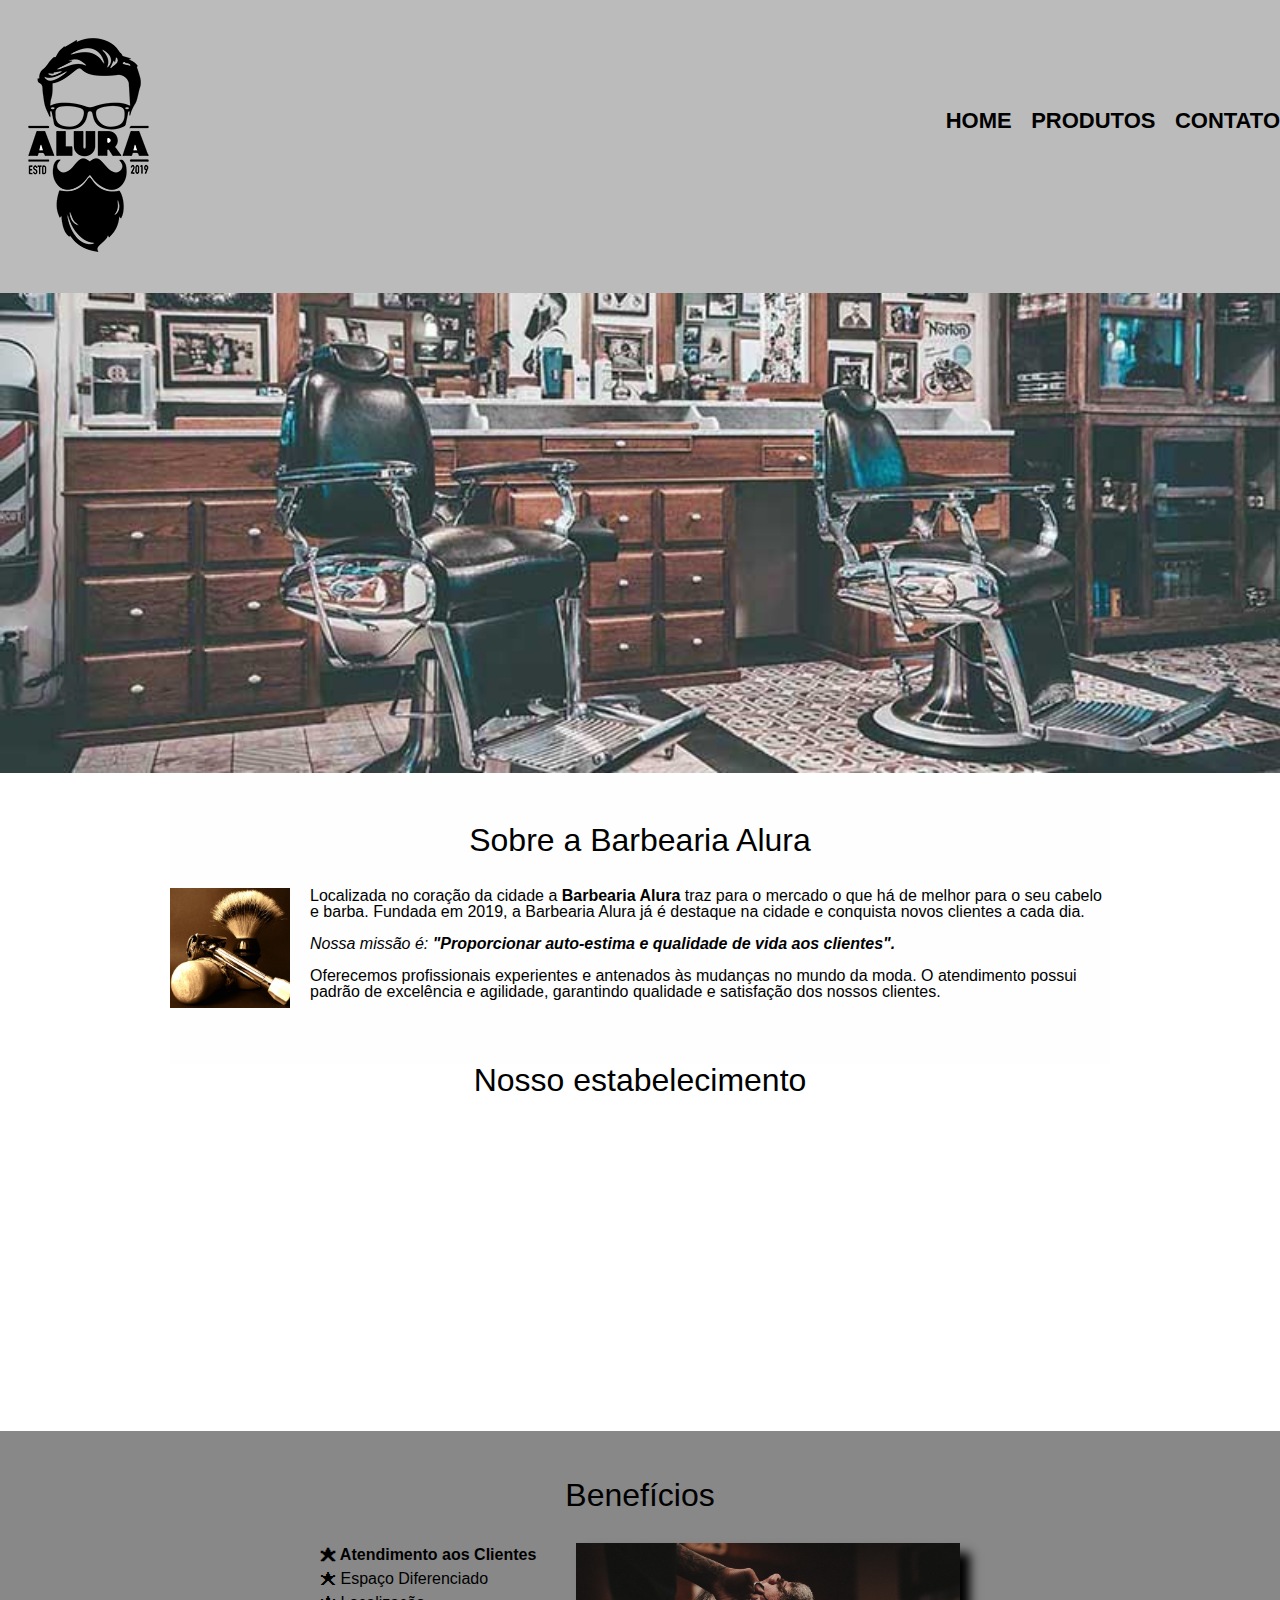
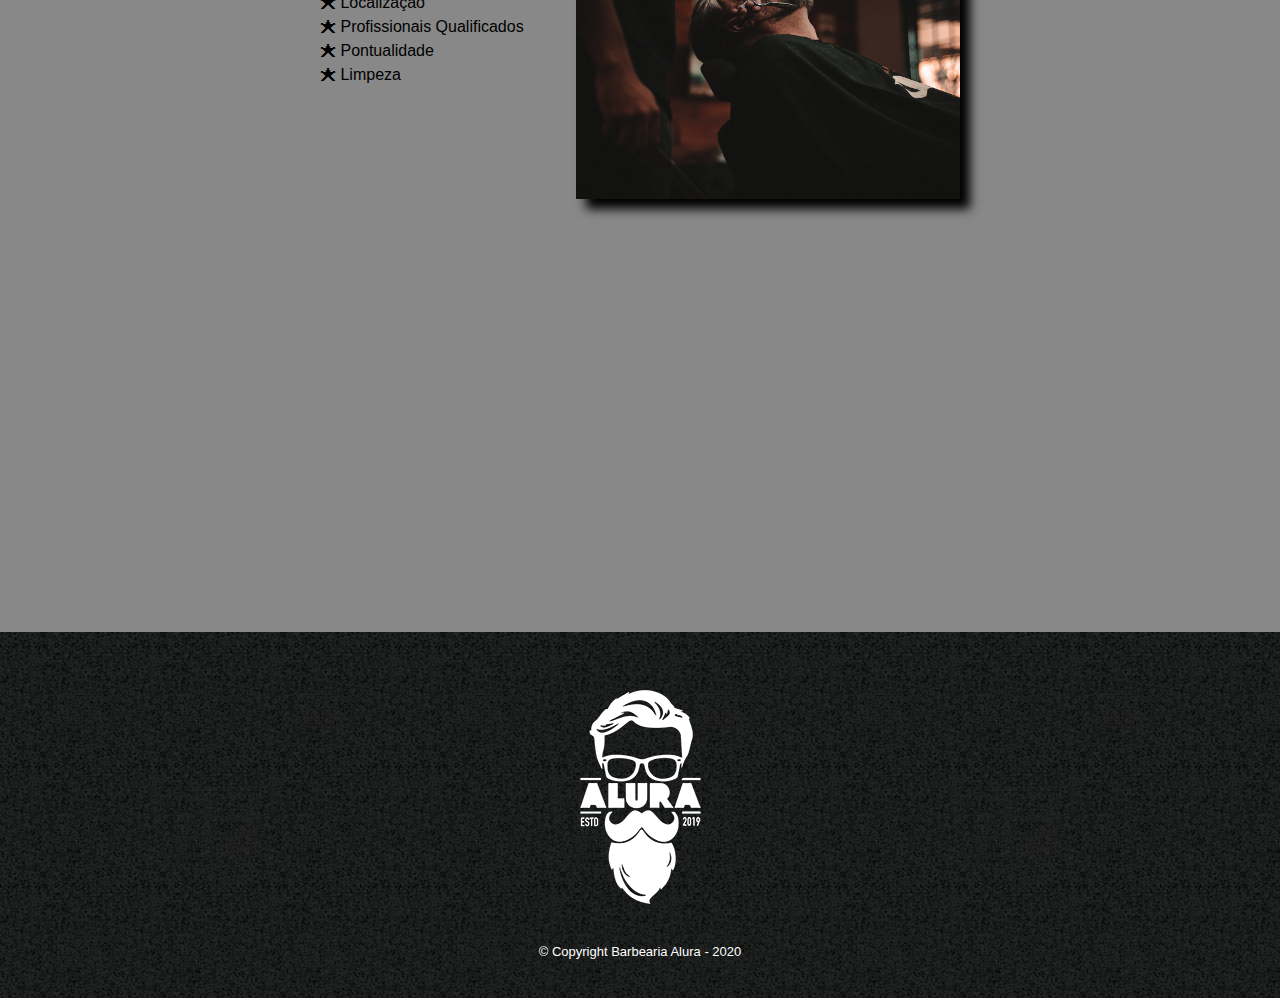
<file: index.html>
<!DOCTYPE html>
<html lang="pt-br">
	<head>
		<meta charset="utf-8">
		<meta name="viewport" content="width=device-width">
		<title> Barbearia Alura</title>
		<link rel="stylesheet" href="reset.css">
		<link rel="stylesheet" href="style.css">
		
	</head>

	<body>
		<header>
			<div class="CaixaCentralizadora">
				<h1> <img src="logo.png" alt="Logo da Barbearia Alura"></h1>
				<nav>
					<ul>
						<li><a href="index.html">Home</a></li>
						<li><a href="produtos.html">Produtos</a></li>
						<li><a href="contato.html">Contato</a></li>
					</ul>
				</nav>
			</div>	
		</header>

		<img class="banner" src="banner.jpg">

		<main>
			<section class="principal">
				<h2 class="titulo-principal"> Sobre a Barbearia Alura  </h2>
				
				<img class="utensilios" src="utensilios.jpg" alt="utensilios de Barbeiro">

				<p> Localizada no coração da cidade a <strong>Barbearia Alura </strong> traz para o mercado o que há de melhor para o seu cabelo e barba. Fundada em 2019, a Barbearia Alura já é destaque na cidade e conquista novos clientes a cada dia. </p>

				<p id="missao"> <em> Nossa missão é: <strong> "Proporcionar auto-estima e qualidade de vida aos clientes". </em></strong> </p>

				<p>  Oferecemos profissionais experientes e antenados às mudanças no mundo da moda. O atendimento possui padrão de excelência e agilidade, garantindo qualidade e satisfação dos nossos clientes. </p>
			</section class="mapa">
				<h3 class=titulo-principal>Nosso estabelecimento</h3>
				<p Nosso estabelecimento está Localizado no coração da cidade. </p>

				<div class="mapa-conteudo"><iframe src="https://www.google.com/maps/embed?pb=!1m18!1m12!1m3!1d14625.793870053909!2d-46.64119802055853!3d-23.588244055911527!2m3!1f0!2f0!3f0!3m2!1i1024!2i768!4f13.1!3m3!1m2!1s0x94ce5a2b2ed7f3a1%3A0xab35da2f5ca62674!2sCaelum%20-%20Escola%20de%20Tecnologia!5e0!3m2!1spt-BR!2sbr!4v1600896312719!5m2!1spt-BR!2sbr" width="100%" height="300" frameborder="0" style="border:0;" allowfullscreen="" aria-hidden="false" tabindex="0"></iframe>
				</div>	
			<section>

			</section>

			<section class="beneficios">	
				<h3 class="titulo-principal">Benefícios </h3>
				<div class="conteudo-beneficios">	
					<ul class="lista-beneficios"> 
						<li class="itens">Atendimento aos Clientes</li>
						<li class="itens"> Espaço Diferenciado</li>
						<li class="itens"> Localização</li>
						<li class="itens"> Profissionais Qualificados</li>
						<li class="itens"> Pontualidade</li>
						<li class="itens"> Limpeza</li>
					</ul><img src="beneficios.jpg" class="imagem-beneficios">
				</div>	
					<div class="video"><iframe width="100%" height="315" src="https://www.youtube.com/embed/wcVVXUV0YUY" frameborder="0" allow="accelerometer; autoplay; encrypted-media; gyroscope; picture-in-picture" allowfullscreen></iframe>
				</div>
			</section>
		</main>
		<footer>
			<img src="logo-branco.png" alt="Logo da Barbeari Alura">
			<p class="copyright">&copy; Copyright  Barbearia Alura - 2020 </p>
		</footer>
	</body>
</html>
</file>
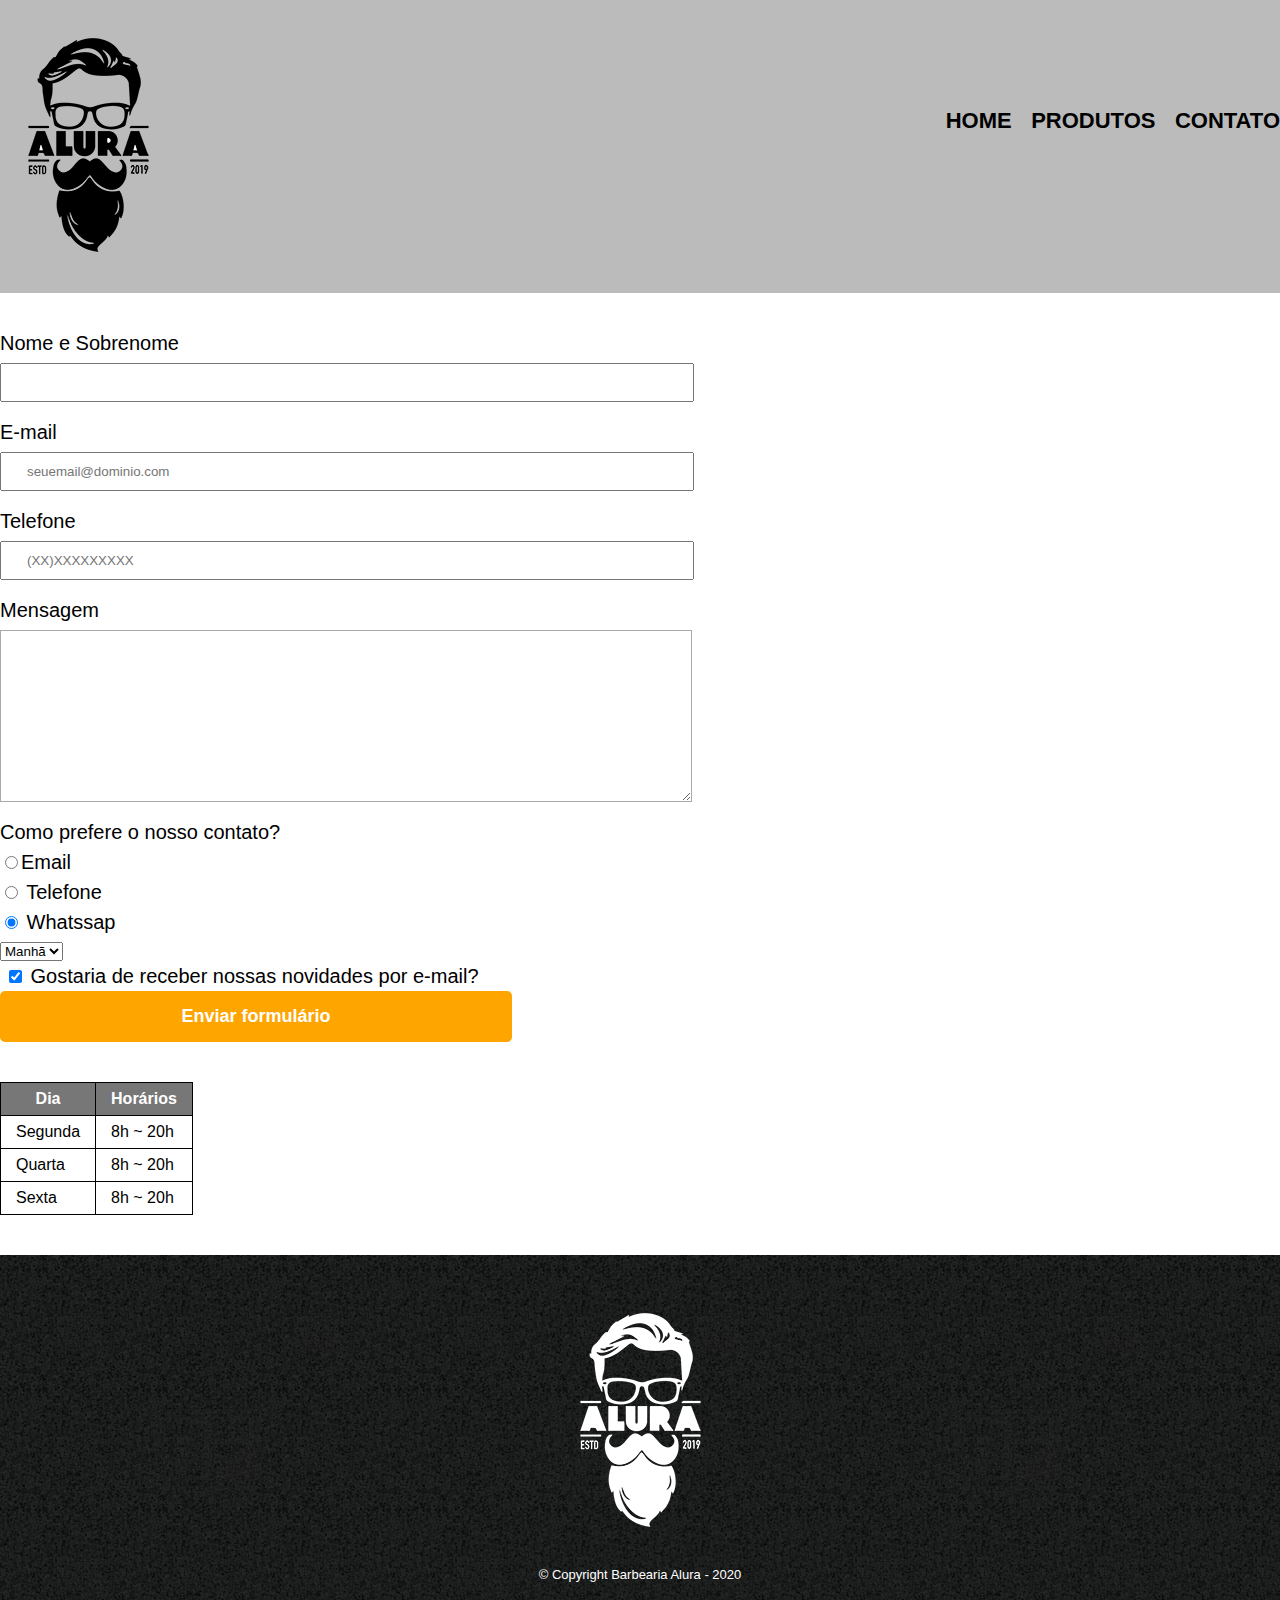
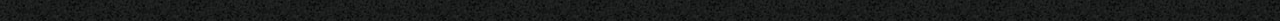
<file: contato.html>
<!DOCTYPE HTML>
<html>
	<head>
		<meta charset="utf-8">
		<title> Contato - Barbearia Alura</title>
		<link rel="stylesheet" href="reset.css">
		<link rel="stylesheet" href="style.css">
	</head>
	<body>
		<header>
			<div class="CaixaCentralizadora">
				<h1> <img src="logo.png" alt="Logo da Barbearia Alura"></h1>
					
				<nav>
					<ul>
						<li><a href="index.html">Home</a></li>
						<li><a href="produtos.html">Produtos</a></li>
						<li><a href="contato.html">Contato</a></li>
					</ul>
				</nav>
			</div>	
		</header>

		<main>
			<form>
					<label for="nomesobrenome">Nome e Sobrenome</label>
					<input type="text" id="nomesobrenome" class="input-padrao" required>
					
					<label for="email">E-mail</label>
					<input type="email" id="email
					" class="input-padrao" required placeholder="seuemail@dominio.com">
					
					<label for="Telefone">Telefone</label>
					<input type="tel" id="Telefone" class="input-padrao" required placeholder="(XX)XXXXXXXXX">
					
					<label for="mensagem">Mensagem</label>
					<textarea cols="70" rows="10" id="mensagem" class="input-padrao"></textarea>

					<fieldset>
						<legend>Como prefere o nosso contato?</legend>
						
						<label for="radio-email"><input type="radio" name="contato" value="email" id="radio-email">Email</label>
						

						<label for="radio-telefone"><input type="radio" name="contato" value="Telefone" id="radio-telefone">	
						Telefone</label>
						
						<label for="radio-whatssap"><input type="radio" name="contato" value="Whatssap" id="radio-whatssap" checked>
						Whatssap</label>
						
					</fieldset>

					<fieldset>
						<select>
							<legend>Qual horário prefere ser atendido</legend>
							<option>Manhã</option>		
							<option>Tarde</option>
							<option>Noite</option>
						</select>
					</fieldset>

						<label class="checkbox"><input type="checkbox" checked> Gostaria de receber nossas novidades por e-mail?</label>

						<input type="submit" value="Enviar formulário" class="enviar">
			</form>

			<table>
				<thead>
					<tr>
					<th>Dia</th>
					<th>Horários</th>
					</tr>
				</thead>	
			
				<tbody>
					<tr>
					<td>Segunda</td>
					<td>8h ~ 20h</td>
					</tr>	
					<tr>
					<td>Quarta </td>
					<td>8h ~ 20h</td>
					</tr>	
					<tr>
					<td>Sexta</td>
					<td>8h ~ 20h</td>
					</tr>	
				</tbody>
			</table>

		</main>

		<footer>
			<img src="logo-branco.png" alt="Logo da Barbeari Alura">
			<p class="copyright">&copy; Copyright  Barbearia Alura - 2020 </p>
		</footer>
		<!-- jQuery first, then Popper.js, then Bootstrap JS -->
		<script src="https://code.jquery.com/jquery-3.5.1.slim.min.js" integrity="sha384-DfXdz2htPH0lsSSs5nCTpuj/zy4C+OGpamoFVy38MVBnE+IbbVYUew+OrCXaRkfj" crossorigin="anonymous"></script>
		<script src="https://cdn.jsdelivr.net/npm/popper.js@1.16.1/dist/umd/popper.min.js" integrity="sha384-9/reFTGAW83EW2RDu2S0VKaIzap3H66lZH81PoYlFhbGU+6BZp6G7niu735Sk7lN" crossorigin="anonymous"></script>
		<script src="https://stackpath.bootstrapcdn.com/bootstrap/4.5.2/js/bootstrap.min.js" integrity="sha384-B4gt1jrGC7Jh4AgTPSdUtOBvfO8shuf57BaghqFfPlYxofvL8/KUEfYiJOMMV+rV" crossorigin="anonymous"></script>
	</body>
</html>
</file>
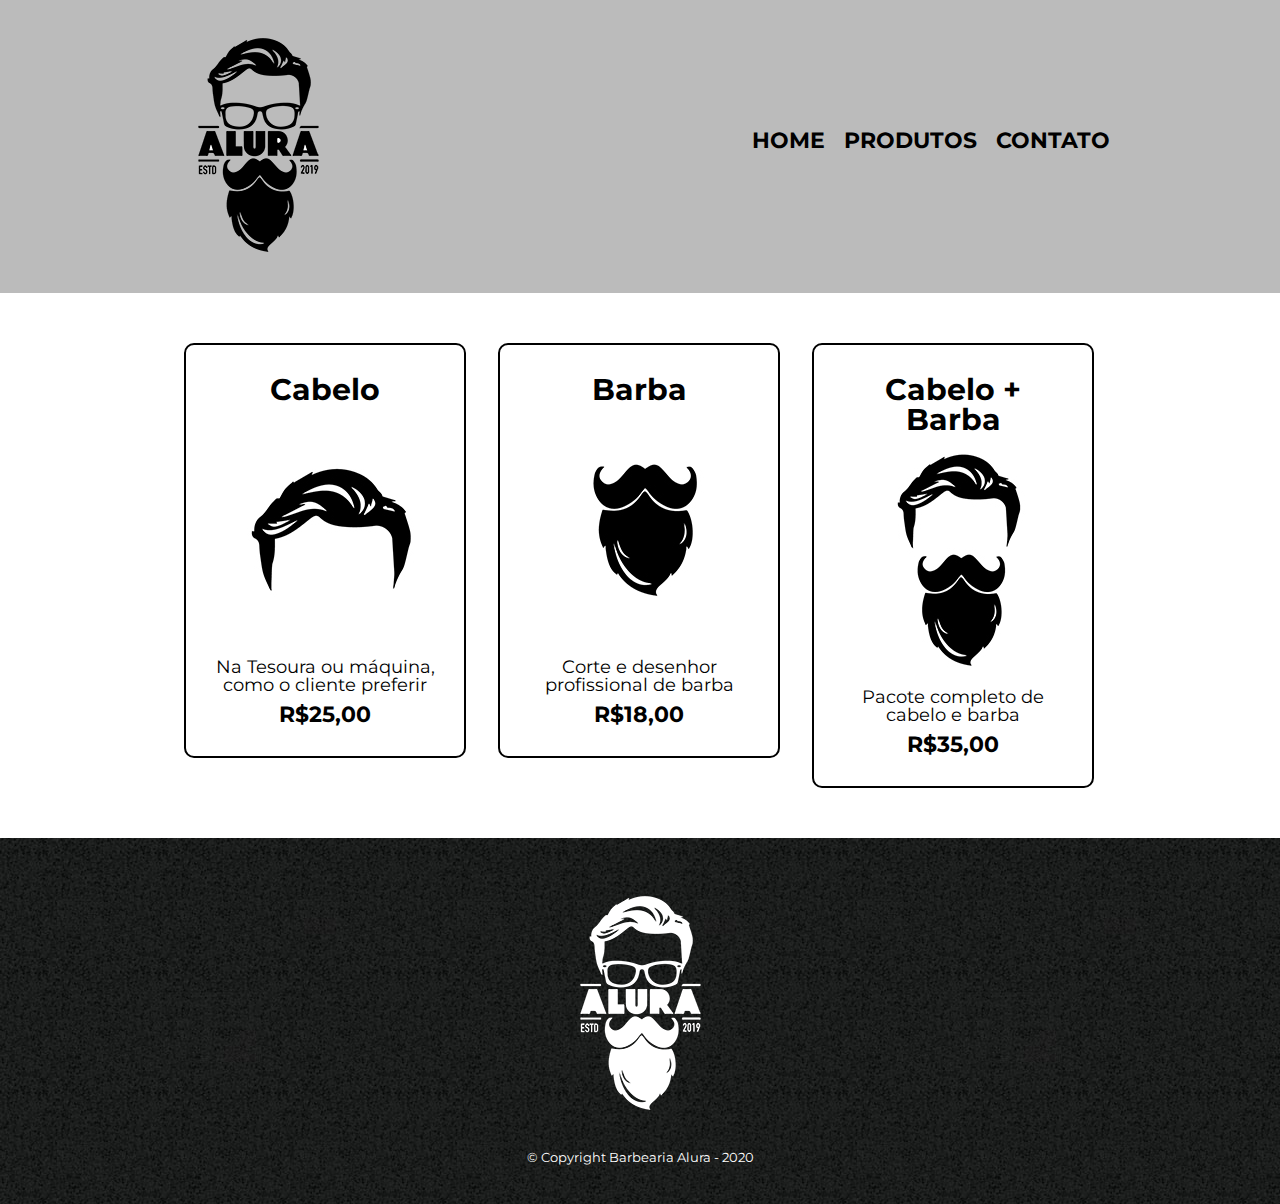
<file: produtos.html>
<!DOCTYPE html>
<html>
	<head>
		<meta charset="UTF-8">
		<title> Produtos - Barbearia Alura</title>
		<link rel="stylesheet" href="reset.css">
		<link rel="stylesheet" href="style.css">
		<link href="https://fonts.googleapis.com/css?family=Montserrat&display=swap" rel="stylesheet">
	</head>
	<body>
		<header>
			<div class="caixa">
				<h1><img src="logo.png"></h1>
				
				<nav>
					<ul>
						<li><a href="index.html">Home</a></li>
						<li><a href="produtos.html">Produtos</a></li>
						<li><a href="contato.html">Contato</a></li>
					</ul>
				</nav>
			</div>	
		</header>

		<main>
			<ul class="produtos">
				<li>
					<h2>Cabelo</h2>
					<img src="cabelo.jpg">
					<p class="produto-descricao">Na Tesoura ou máquina, como o cliente preferir</p>
					<p class="produto-preco">R$25,00</p>
				</li>
				<li>
					<h2>Barba</h2>
					<img src="barba.jpg">
					<p class="produto-descricao">Corte e desenhor profissional de barba</p>
					<p  class="produto-preco">R$18,00</p>
				</li>
				<li>
					<h2>Cabelo + Barba</h2>
					<img src="cabelo+barba.jpg">
					<p class="produto-descricao">Pacote completo de cabelo e barba</p>
					<p  class="produto-preco">R$35,00</p>
				</li>
			</ul>
		</main>

		<footer>
			<img src="logo-branco.png">
			<p class="copyright">&copy; Copyright Barbearia Alura - 2020</p>
		</footer>
	</body>
</html>
</file>
<file: style.css>
body{
	font-family: 'Montserrat', sans-serif;
}

header {
	background: #BBBBBB;
	padding: 20px 0;
}

.caixa {
	position: relative;
	width: 940px;
	margin: 0 auto;
}

nav {
	position: absolute;
	top: 110px;
	right: 0;
}

nav li {
	display: inline;
	margin: 0 0 0 15px;
}

nav a {
	text-transform: uppercase;
	color: #000000;
	font-weight: bold;
	font-size: 22px;
	text-decoration: none;
}

nav a:hover {
	color: #C78C19;
	text-decoration: underline;
}

.produtos {
	width: 940px;
	margin: 0 auto;
	padding: 50px 0;
}

.produtos li {
	display: inline-block;
	text-align: center;
	width: 30%;
	vertical-align: top;
	margin: 0 1.5%;
	padding: 30px 20px;
	box-sizing: border-box;
	border: 2px solid #000000;
	border-radius: 10px;
}

.produtos li:hover {
	border-color: #C78C19;
}

.produtos li:active {
	border-color: #088C19;	
}

.produtos li:hover h2 {
	font-size: 34px;
}

.produtos h2 {
	font-size: 30px;
	font-weight: bold;
}

.produto-descricao {
	font-size: 18px;
}

.produto-preco {
	font-size: 22px;
	font-weight: bold;
	margin-top: 10px;
}

footer {
	text-align: center;
	background: url("bg.jpg");
	padding: 40px 0;
}

.copyright {
	color: #FFFFFF;
	font-size: 13px;
	margin: 20px 0 0;
}

/* Página de contato */
.contato {
	width: 940px;
	margin: 40px auto;
}

.contato label, .input-group legend {
	display: block;
	margin: 0 0 5px;
	font-size: 20px;
}

.campo-padrao, textarea {
	display: block;
	margin: 0 0 30px;
	padding: 10px 20px;
	width: 50%;
	border: 1px solid #aaa;
}

.input-group {
	margin: 0 0 20px;
}

.newsletter {
	margin: 0 0 20px;
}

.botao {
	margin: 20px 0 0;
	width: 30%;
	padding: 10px 20px;
	font-size: 24px;
	display: inline-block;
	background: orange;
	color: white;
	border: none;
	border-radius: 5px;
	transition: 1s;
}

.botao:hover {
	cursor: pointer;
	transform: scale(1.2);	
}

.funcionamento {
	width: 940px;
	margin: 0 auto 40px;
}

table {
	margin: 10px 0 0;
}

th  {
	background: #777777;
	color: #FFFFFF;
}


td, th {
	border: 1px solid #000000;
	padding: 5px 20px;
}

main {
	

}

form {
	margin: 40px 0;
}

form label, form legend {
	display: block;
	font-size: 20px;
	margin: 0 0 10px;
}

.input-padrao {
	display: block;
	margin: 0 0 20px;
	padding: 10px 25px;
	width: 50%;
}

.checkbox{
	margin: 5px;
}

.enviar {
	width:40%;
	padding: 15px 0;
	background: orange;
	color: white;
	font-weight: bold;
	font-size: 18px;
	border: none;
	border-radius: 5px;
	transition: 1s all;
	cursor: pointer;
}

.enviar:hover {
	background: darkorange;
	transform: scale(1.2);
}

table {
	margin: 20px 0 40px;
}

thead {
	background: #555555;
	color: white;
	font-weight: bold;
}

td,th {
	border: 1px solid #000000;
	padding: 8px 15px;
}

/* css da página inicial */
.banner {
	width: 100%;
}

.titulo-principal {
	text-align: center;
	font-size: 2em;
	margin: 0 0 1em;
	clear: left;
}

.principal {
	padding: 3em 0;
	background: #FEFEFE;
	width: 940px;
	margin: 0 auto;
}

.principal p {
	margin: 0 0 1em;
}

.principal strong {
	font-weight: bold;
}

.principal em {
	font-style: italic;
}

.utensilios {
	width: 120px;
	float: left;
	margin: 0 20px 20px 0;
}

.mapa {
    padding:3em 0;
    background: linear-gradient(#FEFEFE, #888888);
}

.mapa-conteudo {
	width: 940px;
	margin: 0 auto;
}

.mapa p { 
	margin: 0 0 2em;
	text-align: center;
}

.beneficios {
	padding: 3em 0;
	background: #888888;
}

.conteudo-beneficios {
	width: 640px;
	margin: 0 auto;
}

.lista-beneficios {
	 width: 40%;
	 display: inline-block;
	 vertical-align: top;
}

.itens {
	line-height: 1.5;
}

.itens:first-child{
	font-weight: bold;	
}

.itens:before {
	content: " 🟊 ";
}

.imagem-beneficios {
	width: 60%;
	opacity: 1;
	transition: 400ms;
	box-shadow: 10px 10px 10px 0 #000000;}

.imagem-beneficios:hover {
	opacity: 0.3;
	transition: 400ms;
}

.video {
	width: 560px;
	margin: 2em auto;
}

@media screen and (max-width: 480px) { 
    .caixa, .principal, .conteudo-beneficios, .mapa-conteudo, .video {
        width: auto;
    }
}

h1 {
	text-align:
}
</file>
